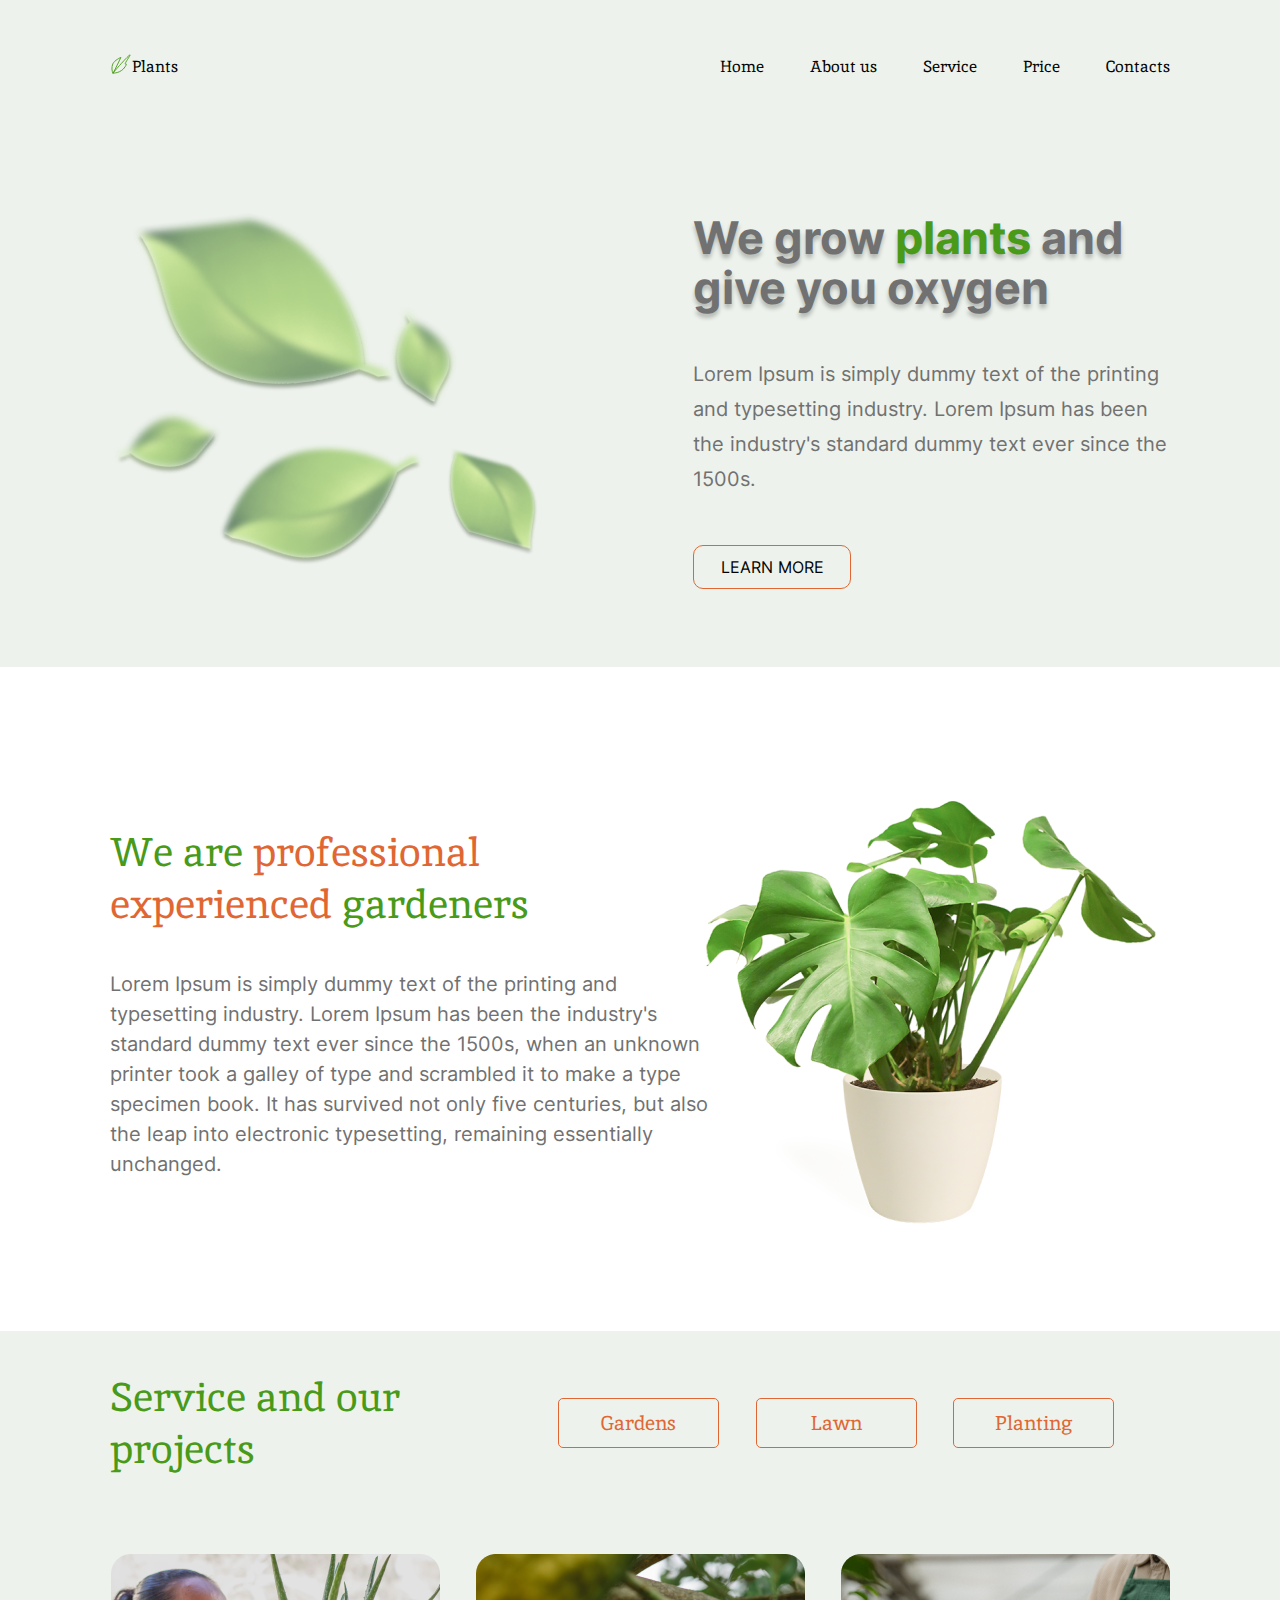
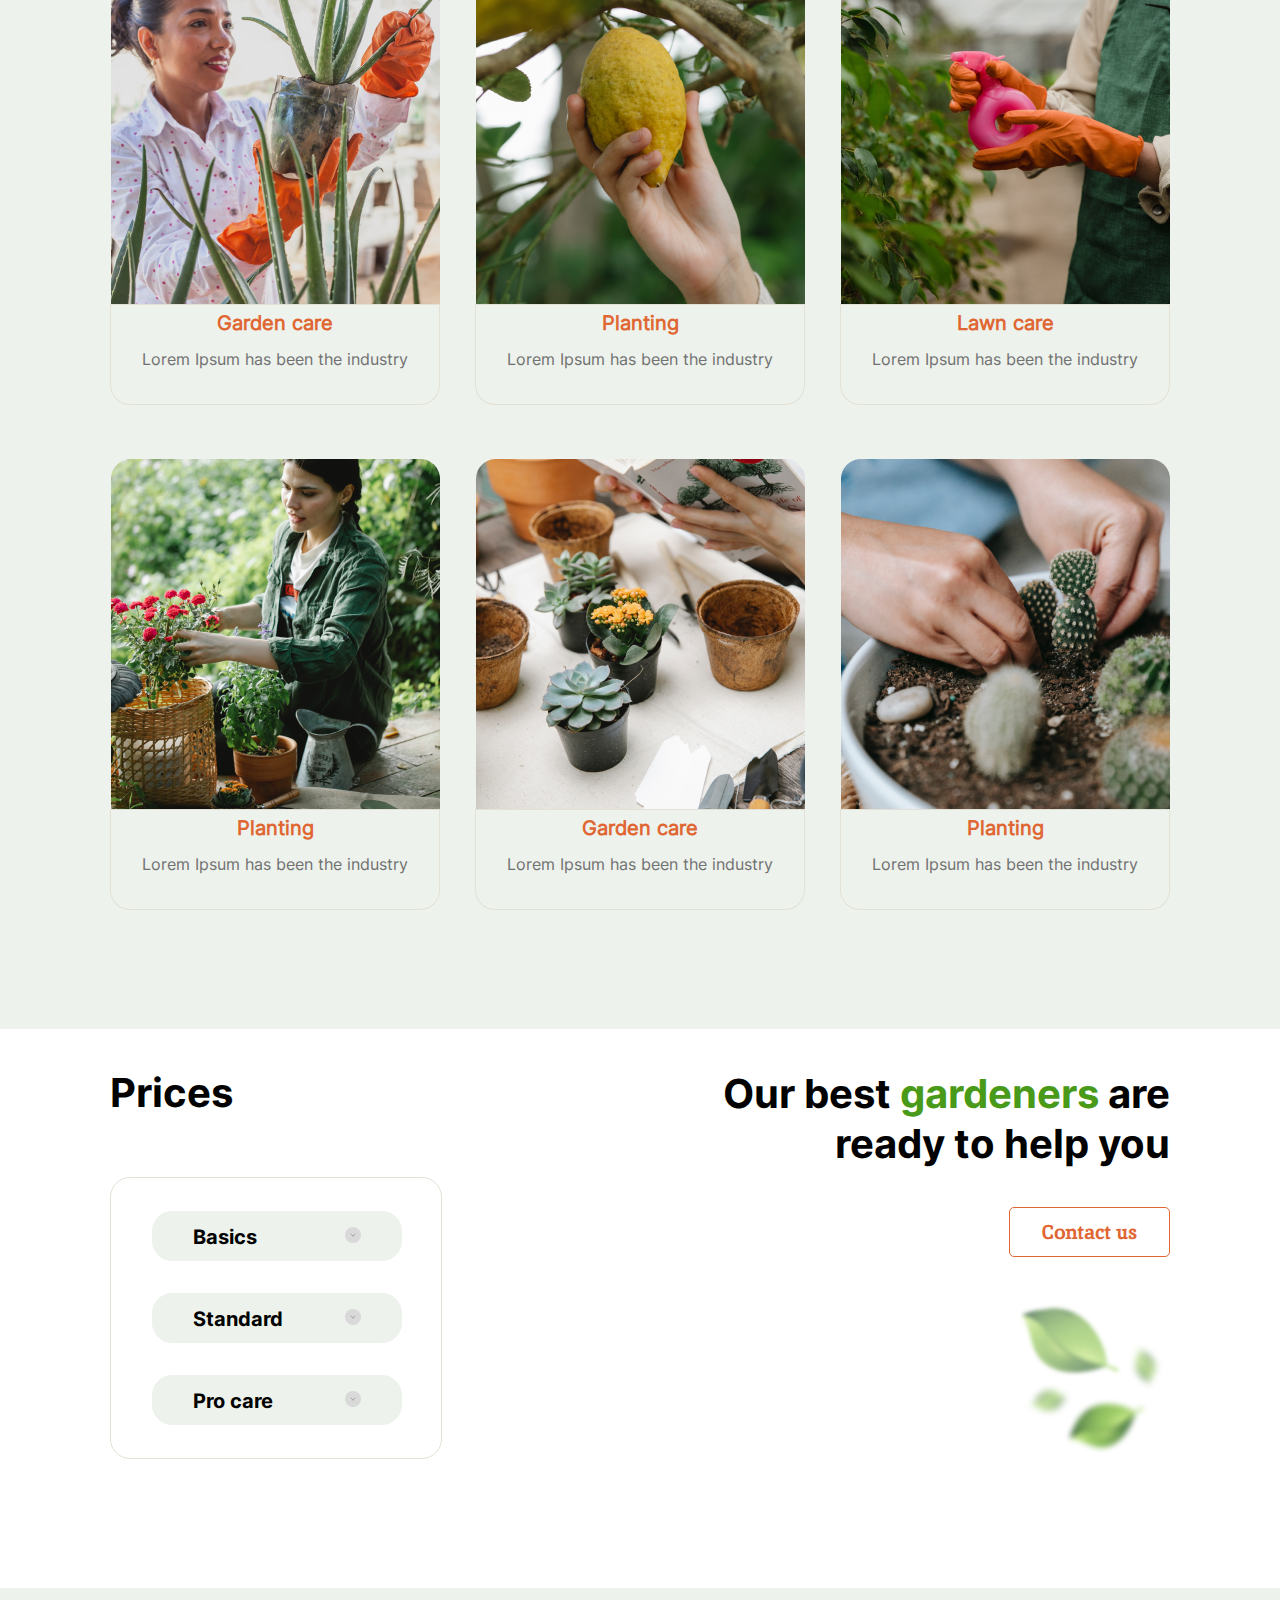
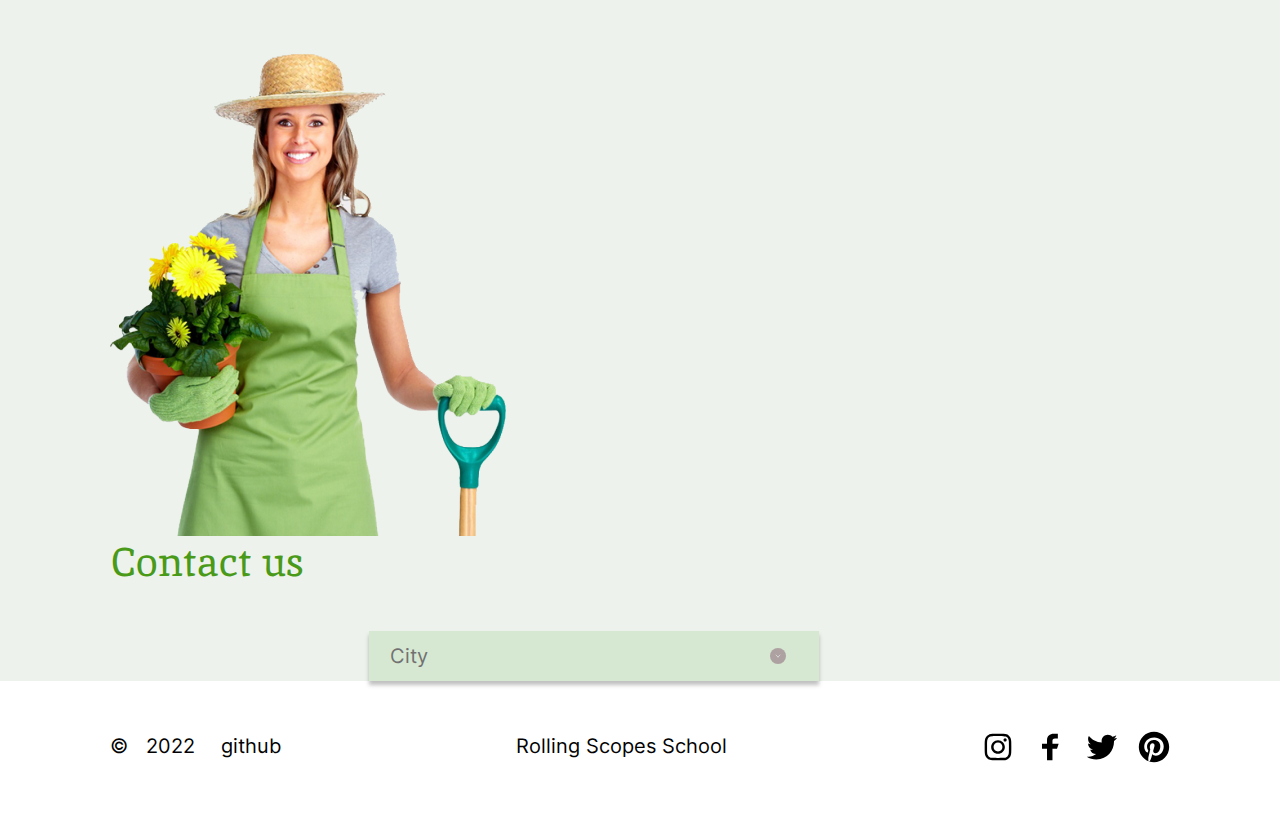
<file: plants/index.html>
<!DOCTYPE html>
<html lang="en">
  <head>
    <meta charset="utf-8">
    <meta name="viewport" content="width=device-width, initial-scale=1.0">
    <link rel="stylesheet" href="./css/style.css">
    <title>Plants</title>
    <link rel="icon" href="./assets/img/favicon.svg">

  </head>
  <body>
    <header class="header">
        <div class="navbar">
            <div class="logo-info">
                <p class="logo">Plants</p>
            </div>
            <nav class="nav">
                <ul class="nav-list">
                    <li class="nav-item">
                        <a href="#welcome" class="black-link">
                            Home
                        </a>
                    </li>
                    <li class="nav-item">
                        <a href="#about" class="black-link">
                            About us
                        </a>
                    </li>
                    <li class="nav-item">
                        <a href="#service" class="black-link">
                            Service
                        </a>
                    </li>
                    <li class="nav-item">
                        <a href="#price" class="black-link">
                            Price
                        </a>
                    </li>
                    <li class="nav-item">
                        <a href="#contacts" class="black-link">
                            Contacts
                        </a>
                    </li>
                </ul>
            </nav>
        </div>
    </header>
    <main class="main">
        <div class="container">
            <section class="welcome" id="welcome">
                <div class="wrapper welcome-wrapper">
                    <img class="leaves" src="./assets/img/leafs.png" alt="Leaves">
                    <div class="welcome-info">
                        <h1 class="welcome-header">
                            We grow<span class="text-green"> plants </span>and give you oxygen
                        </h1>
                        <p class="welcome-text">
                            Lorem Ipsum is simply dummy text of the printing and typesetting industry. Lorem Ipsum has been the
                            industry's standard dummy text ever since the 1500s.
                        </p>
                        <button class="button-start" onclick="document.location='#about'">
                            LEARN MORE
                        </button>
                    </div>
                </div>
            </section>
            <section class="about" id="about">
                <div class="wrapper about-wrapper">
                    <div class="about-info">
                        <h2 class="about-header">
                            We are<span class="text-ginger"> professional experienced </span>gardeners
                        </h2>
                        <p class="about-text">
                            Lorem Ipsum is simply dummy text of the printing and typesetting industry. Lorem Ipsum has been the
                            industry's standard dummy text ever since the 1500s,
                            when an unknown printer took a galley of type and scrambled it to make a type specimen book. It has
                            survived not only five centuries, but also the leap
                            into electronic typesetting, remaining essentially unchanged.
                        </p>
                    </div>
                    <img class="houseplant" src="./assets/img/houseplant1.png" alt="Houseplant">
                </div>
            </section>
            <section class="service" id="service">
                <div class="wrapper service-wrapper">
                    <div class="service-head">
                        <h2 class="service-header">Service and our projects</h2>
                       
                            <div class="service-buttons">
                                <button class="button-usual">
                                    Gardens
                                </button>
                                <button class="button-usual">
                                    Lawn
                                </button>
                                <button class="button-usual">
                                    Planting
                                </button>
                            </div>
                        
                    </div>
                    <div class="services">
                        <div class="service-item garden">
                            <img class="service-img" src="./assets/img/garden_care.png" alt="">
                            <div>
                                <h4 class="service-item-header">Garden care</h4>
                                <p class="service-item-text">Lorem Ipsum has been the industry</p>
                            </div>
                        </div>
                        <div class="service-item planting">
                            <img class="service-img" src="./assets/img/planting.png" alt="">
                            <h4 class="service-item-header">Planting</h4>
                            <p class="service-item-text">Lorem Ipsum has been the industry</p>
                        </div>
                        <div class="service-item lawn">
                            <img class="service-img" src="./assets/img/lawn_care.png" alt="">
                            <h4 class="service-item-header">Lawn care</h4>
                            <p class="service-item-text">Lorem Ipsum has been the industry</p>
                        </div>
                        <div class="service-item planting">
                            <img class="service-img" src="./assets/img/planting2.png" alt="">
                            <h4 class="service-item-header">Planting</h4>
                            <p class="service-item-text">Lorem Ipsum has been the industry</p>
                        </div>
                        <div class="service-item garden">
                            <img class="service-img" src="./assets/img/garden_care2.png" alt="">
                            <h4 class="service-item-header">Garden care</h4>
                            <p class="service-item-text">Lorem Ipsum has been the industry</p>
                        </div>
                        <div class="service-item planting">
                            <img class="service-img" src="./assets/img/planting3.png" alt="">
                            <h4 class="service-item-header">Planting</h4>
                            <p class="service-item-text">Lorem Ipsum has been the industry</p>
                        </div>
                    </div>
                </div>
            </section>
            <section class="price" id="price">
                <div class="wrapper price-wrapper">
                    <div class="prices">
                        <h2 class="price-header">
                            Prices
                        </h2>
                        <ul class="price-list">
                            <li class="price-item">Basics</li>
                            <li class="price-item">Standard</li>
                            <li class="price-item">Pro care</li>
                        </ul>
                    </div>
                    <div class="help-you">
                        <h2 class="help-you-header">
                            Our best<span class="text-green"> gardeners </span>are ready to help you
                        </h2>
                        <button class="button-usual" onclick="document.location='#contacts'" id="button-contact">
                            Contact us
                        </button>
                        <div>
                            <img class="help-you-img" src="./assets/img/leafs_small.png" alt="">
                        </div>
                    </div>
                </div>
            </section>
            <section class="contacts" id="contacts">
                <div class="wrapper contacts-wrapper">
                    <img class="contacts-img" src="./assets/img/contact_woman1.png" alt="">
                    <div class="contact-us">
                        <div class="contacts-header">
                            <h2 >Contact us</h2>
                        </div>
                        <div class="contacts-select">
                            <form>
                                <select size="1">
                                    <option>City</option>
                                    <option>Canandaigua, NY</option>
                                    <option>New York City</option>
                                    <option>Yonkers, NY</option>
                                    <option>Sherrill, NY</option>
                                </select>
                            </form>
                        </div>
                    </div>
                </div>
            </section>
         </div>
    </main>
    <footer class="footer">
      <div class="footer-box">
        <div>
            <span class="footer-text">© &nbsp;&nbsp;2022</span>
            <a class="black-link-footer" href="https://github.com/kwantaster">
                github
            </a>
        </div>
        <a href="https://rs.school/js-stage0/" class="black-link-footer">
            Rolling Scopes School
        </a>
        <ul class="social-list">
            <li class="social-item">
                <img class="social-img" src="./assets/img/inst1.svg" alt="instagram">
            </li>
            <li class="social-item">
               <img class="social-img" src="./assets/img/fb1.svg" alt="fb">
            </li>
            <li class="social-item">
                <img class="social-img" src="./assets/img/twitter.svg" alt="twitter">
            </li>
            <li class="social-item">
                <img class="social-img" src="./assets/img/pinterest.svg" alt="pinterest">
            </li>
        </ul>
      </div>
    </footer>
    <script src="./index.js"></script>
  </body>
</html>
</file>
<file: plants/css/style.css>
@font-face {
    font-family: 'Inika-Regular';
    src: url("../assets/fonts/Inika-Regular.ttf");
}

@font-face {
    font-family: 'Inika-Bold';
    src: url("../assets/fonts/Inika-Bold.ttf");
}

@font-face {
    font-family: 'Inter-Bold';
    src: url("../assets/fonts/Inter-Bold.ttf");
}

@font-face {
    font-family: 'Inter-Regular';
    src: url("../assets/fonts/Inter-Regular.ttf");
}
:root {
    --green: #499A18;
    --ginger: #E06733;
    --grey: #717171;
    --dark-gray: #636060;
    --light-grey: #EDF2EC;
    --light-black: #010201;
    --light-grey-green: #D6E7D2;
    --grey-green: #8BA07E;
}

*,
::before,
::after {
    box-sizing: border-box;
    padding: 0;
    margin: 0;
}

html {
    scroll-behavior: smooth;
}

body {
    display: flex;
    flex-wrap: wrap;
    justify-content: space-between;
    flex-direction: column;
    color: var(--grey);
    font-family: 'Inter-Regular';
    font-weight: 400;
    font-size: 20px;
    line-height: 1.5;
    max-width: 1440px;
}

.header {
    background-color: var(--light-grey);
    font-family: 'Inika-Regular';
    font-style: normal;
    font-weight: 400;
    font-size: 16px;
    color: #010201;
    max-width: 1440px;
}

.navbar {
    display: flex;
    flex-wrap: wrap;
    justify-content: space-between;
    min-height: 50px;
    align-items: center;
    margin: 42px 110px;
}

.logo-info {
    position: relative;
    padding-left: 22px;
}

.logo-info::before {
    content: "";
    position: absolute;
    top: -1px;
    left: 1px;
    background-size: contain;
    width: 20px;
    height: 20px;
    background-image: url(../assets/img/logo_vector.svg);

}

.nav-list {
    display: flex;
    flex-wrap: wrap;
    justify-content: right;
    align-items: center;
    list-style: none;
}

.black-link {
    position: relative;
    padding-left: 46px;
    text-decoration: none;
    color: var(--light-black);
    transition: 0.6s;
}

.black-link:hover {
    color: var(--ginger);
}

.container {
    display: flex;
    flex-wrap: wrap;
    flex-direction: column;
    justify-content: space-between;
    max-width: 1440px;
    margin: 0 auto;
    min-height: 50px;
}

section {
    display: flex;
    flex-wrap: wrap;
    justify-content: space-between;
    max-width: 1440px;
}

.wrapper {
    display: flex;
    flex-wrap: wrap;
    justify-content: space-between;
    align-items: center;
    margin-left: 110px; 
    margin-right: 110px;
    flex: 1;
}

h1 {
    font-family: 'Inter-Bold';
    font-weight: 700;
    font-size: 45px;
    line-height: 50px;
    text-shadow: 0px 4px 4px rgba(0, 0, 0, 0.25);
}

.welcome {
    display: flex;
    background-color: var(--light-grey);
}

.welcome-wrapper{
    margin-top: 63px;
    margin-bottom:  62.64px;
}

.leaves {
    width: 448.8px;
    height: 407.36px;
}

.welcome-info {
    width: 45%;
}

.welcome-header {
    max-width: 549px;
    min-width: 314px;
}

.welcome-text {
    padding-top: 44px;
    padding-bottom: 48px;
    line-height: 35px;
    min-width: 330px;
}

.text-green {
    color: var(--green);
}

.button-start {
    width: 158px;
    height: 44px;
    font-family: 'Inter-Regular';
    font-style: normal;
    font-weight: 400;
    font-size: 16px;
    line-height: 20px;
    text-align: center;
    border: 1px solid var(--ginger);
    border-radius: 10px;
    background:rgba(0, 0, 0, 0);
    transition: 0.6s;
    color: var(--light-black);
}

.button-start:hover {
    color: white;
    background-color: var(--ginger);
 }

 .about {
    display: flex;
 }

 .about-wrapper {
    margin-top: 93px;
    margin-bottom: 92px;
    align-items: flex-start;
 }

 .houseplant {
    width: 464px;
    height: 479px;
 }

 h2 {
    
    font-family: 'Inika-Regular';
    font-style: normal;
    font-weight: 400;
    font-size: 40px;
    line-height: 52px;
    color: var(--green);
}

.text-ginger {
    color: var(--ginger);
}

.about-info {
    width: 45%;
    margin-top: 26px;
}

.about-header {
    padding-top: 40px;
    min-width: 330px;
}

.about-text {
    padding-top: 39px;
    width: 605px;
    min-width: 330px;
    line-height: 30px;
}

.service {
    display: flex;
    background-color: var(--light-grey);
}

.service-wrapper{
    align-items: flex-start;
    margin-bottom:  119px;
}

.service-head {
    display: flex;
    flex-wrap: wrap;
    justify-content: space-between;
    flex-direction: row;
    align-items: center;
    margin-bottom: 25px;
}

.service-buttons {
    display: flex;
    flex-wrap: wrap;
    flex-direction: row;
    justify-content: space-between;
    min-width: 556px;
    padding-top: 40px;
}

.services {
    display: flex;
    flex-wrap: wrap;
    justify-content: space-between;
    line-height: 0;
}

.service-item {
    width: 330px;
    text-align: center;
    margin-top: 54px;
}

.service-header{
    padding-top: 40px;
    padding-right: 140px;
    width: 448px;
}

.service-item-header {
    padding-top: 8px;
    font-family: 'Inter-Regular';
    font-style: normal;
    font-weight: 700;
    font-size: 20px;
    line-height: 20px;
    text-align: center;
    color: var(--ginger);
    border: 1px solid #E3E1D5;
    border-bottom: 0px;
}

.service-item-text {
    font-family: 'Inter-Regular';
    font-style: normal;
    font-weight: 400;
    font-size: 16px;
    line-height: 20px;
    padding-top: 16px;
    padding-bottom: 35px;
    border: 1px solid #E3E1D5;
    border-top: 0px;
    border-radius: 0px 0px 20px 20px;
}

.button-usual {
    width: 161px;
    height: 50px;
    font-family: 'Inika-Regular';
    font-style: normal;
    font-weight: 400;
    font-size: 20px;
    line-height: 26px;
    text-align: center;
    color: var(--ginger);
    border: 1px solid var(--ginger);
    border-radius: 5px;
    background:rgba(0, 0, 0, 0);
    transition: 0.6s;
}

.button-usual:hover {
    color: white;
    background-color: var(--ginger);
 }

 .price {
    display: flex;
    color: var(--light-black);
 }

.price-wrapper{
    margin-top: 40px;
    margin-bottom:  109px;
    font-family: 'Inter-Bold';
    align-items: flex-start;
}

.prices {
   width: 334px;
   
}

.price-header {
    color: var(--light-black);
    font-family: 'Inter-Bold';
    font-weight: 700;
    font-size: 40px;
    line-height: 48px;
    margin-bottom: 60px;
}

.price-list {
    align-items: center;
    list-style: none;
    padding: 1px 41px;
    border: 1px solid #E3E1D5;
    border-radius: 20px;
    width: 332px;
}

.price-item {
    position: relative;
    margin: 32px 0px;
    width: 250px;
    height: 50px;
    padding-top: 10px;
    border: 1px solid var(--light-grey);
    border-radius: 20px;
    background-color: var(--light-grey);
    padding-left:  40px;
    padding-right:  40px;
    font-family: 'Inter-Bold';
    font-weight: 700;
    font-size: 20px;
}

.price-item::after {
    content: "";
    position: absolute;
    top: 15px;
    right: 40px;
    width: 16px;
    height: 16px;
    background-image: url(../assets/img/arrow_down1.svg);
  }

.help-you {
    text-align: right;
    width: 40%;
    min-width: 450px;
}

.help-you-header {
    color: var(--light-black);
    font-family: 'Inter-Bold';
    font-weight: 700;
    font-size: 40px;
    line-height: 50px;
    margin-bottom: 38px;
}

.help-you-img {
    width: 152px;
    height: 174.99px;
    object-fit: cover;
    margin-top: 39px;
}

#button-contact {
    font-family: 'Inika-Bold';
    font-weight: 700;
}

.contacts {
    display: flex;
    background-color: var(--light-grey);
}

.contacts-wrapper{
    margin-top: 51.5px;
    margin-bottom:  0px;
    align-items: flex-start;
}

.contacts-info {
    width: 400px;
}

.contacts-img {
    width: 400px;
    height: 497px;
}

.contact-us{
    display: inline-flex;
    justify-content: space-between;
    min-width: 709px;

}

.contacts-header {
    text-align: center;
    min-width: 195px;
}

.contacts-select {
    padding-top: 95px;
    min-width: 450px;
    text-align: right;
}

select {
    position: relative;
    width: 450px;
    height: 50px;
    background-color: var(--light-grey-green);
    background: #D6E7D2;
    border: 0px;
    box-shadow: 0px 4px 4px rgba(0, 0, 0, 0.25);
    border-radius: 0px;
    color: var(--grey);
    padding-right: 35px;
    padding-left: 21px;
    appearance: none;
    overflow: hidden;
    background-image:url(../assets/img/arrow_down2.svg);
    background: url(../assets/img/arrow_down2.svg) no-repeat 92.5% 50%;
    background-color: var(--light-grey-green);
    outline: 0;
    font-family: 'Inter-Regular';
    font-size: 20px;
}

.footer {
    max-width: 1440px;
}

.footer-box {
    display: flex;
    flex-wrap: wrap;
    justify-content: space-between;
    flex-direction: row;
    color: var(--light-black);
    margin: 40px 110px;
    font-family: 'Inter-Regular';
    font-style: normal;
    font-weight: 400;
    font-size: 20px;
    line-height: 50px;
}

.social-list {
    display: flex;
    flex-wrap: wrap;
    justify-content: right;
    list-style: none;
    padding-top: 10px;
}

.social-img {
    width: 52px;
    height: 32px;
    padding-left: 20px;
}


.black-link-footer {
    text-decoration: none;
    font-weight: 300;
    color: var(--light-black);
}

.footer-text {
    margin-right: 20px;
}
</file>
